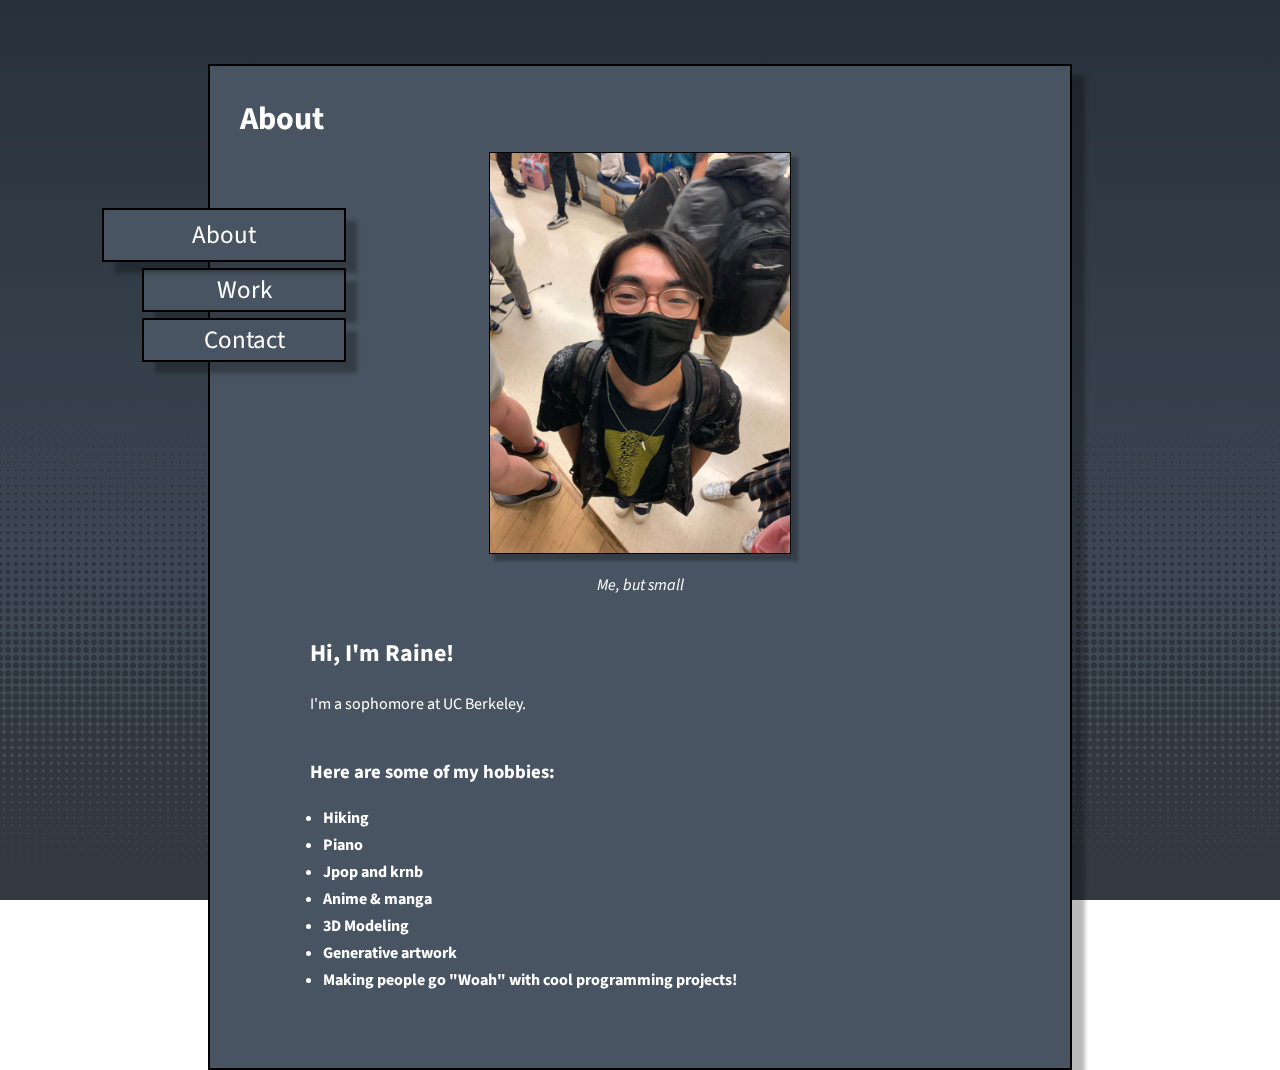
<file: index.html>
<!DOCTYPE html>
<html lang="en">
  <head>
    <meta charset="UTF-8">
    <meta name="viewport" content="width=device-width, initial-scale=1.0">
    <title>About - Raine</title>
    <link rel="stylesheet" href="styles.css">
    <link href="https://fonts.googleapis.com/css2?family=Source+Sans+Pro&display=swap" rel="stylesheet"> 
    <author>raine</author>
  </head>
  <body>
    <div class="background"></div>
    <div class="halftone-background"></div>


    <div class="main">
  
      <div class="nav-bar">
        <a href="./index.html"><div class="nav-item" id="nav-selected">
          <span>About</span>
        </div></a>
        <a href="./work.html"><div class="nav-item">
          <span>Work</span>
        </div></a>
        <a href="./contact.html"><div class="nav-item">
          <span>Contact</span>
        </div></a>
      </div>
      <div class="page-content">
          <h1>About</h1>
          <div class="image-container">
            <img src="./assets/smolme.JPEG" width=300px alt="Small me">
            <span>Me, but small</span>
          </div>
          <div class="page-text">
            <h2>Hi, I'm Raine!</h2>
            <br>
            <p>I'm a sophomore at UC Berkeley.</p>
            <br>
            <br>
            <h3>Here are some of my hobbies: </h3>
            <br>
            <ul>
              <li><h4>Hiking</h4></li>
              <li><h4>Piano</h4></li>
              <li><h4>Jpop and krnb</h4></li>
              <li><h4>Anime & manga</h4></li>
              <li><h4>3D Modeling</h4></li>
              <li><h4>Generative artwork</h4></li>
              <li><h4>Making people go "Woah" with cool programming projects!</h4></li>
            </ul> 
            <br>
          </div>
          
          
          
      </div>
      

    </div>
    
  </body>
</html>
</file>
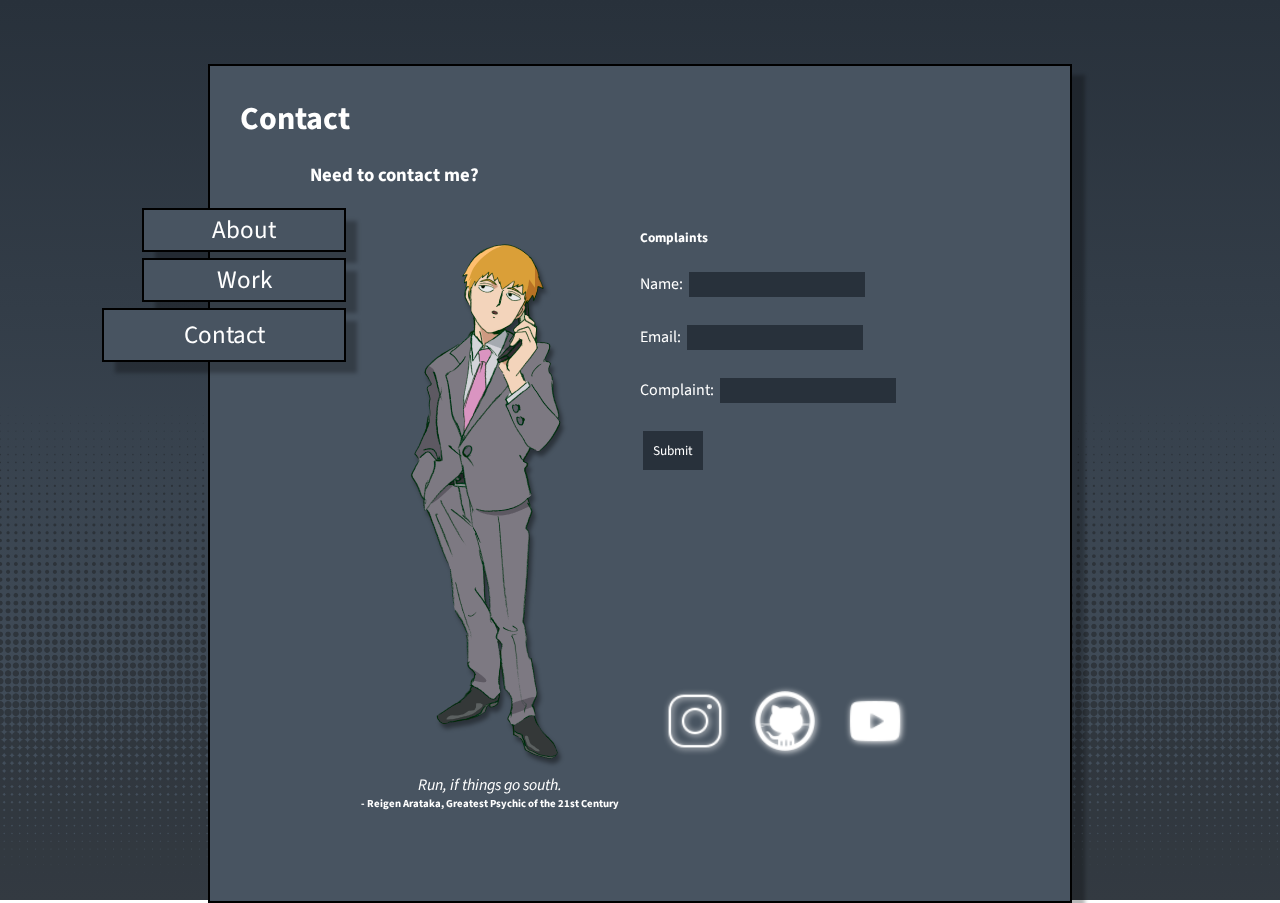
<file: contact.html>
<!DOCTYPE html>
<html lang="en">
  <head>
    <meta charset="UTF-8">
    <meta name="viewport" content="width=device-width, initial-scale=1.0">
    <title>Contact - Raine</title>
    <link rel="stylesheet" href="styles.css">
    <link href="https://fonts.googleapis.com/css2?family=Source+Sans+Pro&display=swap" rel="stylesheet"> 
  </head>
  <body>
    <div class="background"></div>
    <div class="halftone-background"></div>

    <div class="main">
  
      <div class="nav-bar">
        <a href="./index.html"><div class="nav-item">
          <span>About</span>
        </div></a>
        <a href="./work.html"><div class="nav-item">
          <span>Work</span>
        </div></a>
        <a href="./contact.html"><div class="nav-item"  id="nav-selected">
          <span>Contact</span>
        </div></a>
      </div>
      <div class="page-content">
          <h1>Contact</h1>
          
          <div class="page-text">
            <h3>Need to contact me?</h3>
            <div class="grid-container">
                <div class="item1">
                  <img class="reigen" src="./assets/reigen.png" alt="reigen arataka from mob psycho" id="reigen">
                  <p><i>Run, if things go south.</i></p>
                  <h6> - Reigen Arataka, Greatest Psychic of the 21st Century</h6>
                </div>
                <div class="item2">
                  <form id="myForm">
                    <h5>Complaints</h5>
                    <br>
                    <label>Name: </label>
                    <input type="text" id="name">
                    <br>
                    <br>
                    <label>Email: </label>
                    <input type="text" id="email">
                    <br>
                    <br>
                    <label>Complaint: </label>
                    <input type="text" id="complaint">
                    <br>
                    <br>
                    <input type="submit" id="submit" onclick="
                    document.getElementById('reigen').classList.add('reigen-spin');
                    console.log('start');
                    setTimeout( function() { 
                      document.getElementById('reigen').classList.remove('reigen-spin');
                      console.log('end'); 
                    } , 1500);
                    ">
                    <script>         document.addEventListener('DOMContentLoaded', (event) => {
                      document.getElementById("myForm").addEventListener("submit", function(e) {
                          e.preventDefault() // Cancel the default action

                      });
                  });</script>
                  </form>
                </div>  
                <div class="item3">
                  <a class="media-icon-container" href="https://www.instagram.com/csgradle/" target="_blank">
                    <img class="media-icon" src="./assets/icon-instagram.png" alt="Instagram" />
                  </a>
                  <a class="media-icon-container" href="https://github.com/koizura" target="_blank">
                    <img class="media-icon" src="./assets/icon-github.png" alt="Github" />
                  </a>
                  <a class="media-icon-container" href="https://www.youtube.com/channel/UC0Q75fuJlbfw2oE8TlBVJtQ" target="_blank">
                    <img class="media-icon" src="./assets/icon-youtube.png" alt="Youtube" />
                  </a>
                </div>
              </div>
            
          </div>
          
          
          
      </div>
      

    </div>
    
  </body>
</html>
</file>
<file: styles.css>
* {
    margin: 0;
    padding: 0;
    border: none;

    color: rgb(255, 255, 255);
    font-family: 'Source Sans Pro', sans-serif;
  }

a:link { text-decoration: none; }
a:visited { text-decoration: none; }
a:hover { text-decoration: none; }
a:active { text-decoration: none; } 

.background {
    background-image: linear-gradient(to bottom,#28313B, #485461);
    position:fixed;
    top: 0px;
    left: 0px;
    width:100%;
    height: 100%;
}
.halftone-background {
    position:fixed;
    width:100%;
    bottom:0px;
    left: 0px;
    height: 500px;
    background-image: url("./assets/halftone.png");
    background-repeat: repeat;
    background-size: 500px;
    transform:scaleY(-1);
    opacity: 50%;
    filter:hue-rotate(230deg);

}
.main {
    top: 0px;
    left: 0px;
    width: 100%;
    height:100%;
    position:absolute;
    /* background-image: linear-gradient(to bottom,#28313B, #485461); */
}

.nav-bar {
    z-index: 0;
    width: 200px;
    height: 200px;
    position:absolute;
    left: calc(max(30% - 240px, 0px));
    top: 200px;

}
.nav-item {
    margin: 10px 0px 10px 0px;
    width: 200px;
    background-color: #485461;
    height:40px;
    text-align:center;
    display:flex;
    align-items: center;
    text-align:center;
    justify-content: center;
    outline: 2px solid black;
    box-shadow: 12px 12px 4px 1px #00000046;

    transition: 0.2s ease-in-out;

}
.nav-item span {
  font-size: 25px;
  text-decoration: none;
  font-style:normal;

}
#nav-selected {
    height: 50px;
    width: 240px;
    transform: translateX(-40px);
}
.nav-item:hover {
    height:60px;
    background-color: #6a7785;
}
.page-content {

    z-index: 3;
    width: 40%;

    min-width: 800px;
    min-height: 600px;
    
    border: 2px solid black;
    background-color: #485461;

    padding:30px;
    top: 10%;
    left: calc(50% - 400px);
    
    margin: auto;
    margin-top: 5%;
    margin-bottom: 30px;

    box-shadow: 12px 12px 4px 1px #00000046;
    transition: 0.2s ease-in-out;
}
.page-content:hover {
    box-shadow: 20px 16px 8px 5px #00000046;
}
.page-text {
    margin: 20px 70px 20px 70px;
}
.page-text ul {
    margin-left: 13px;
}
.page-text li {
    margin-bottom: 5px;
}

.image-container {
    display:flex;
    flex-direction: column;
    align-items: center;
    margin: 10px;
}
.image-container img {
    border: 1px solid black;
    box-shadow: 6px 6px 3px 1px #00000046;
    transition: 0.2s ease-in-out;

}
.image-container img:hover {
    transform: translateZ(24px) rotateY(8deg) rotateZ(-2deg) translateY(-5px);
    box-shadow: 12px 15px 5px 1px #00000046;

}
.image-container span {
    margin: 20px;
    font-style:italic;
}

.item1 { 
    grid-area: image;
    text-align: center;
}
.reigen {
    transform: rotate3d(0, 1, 0, 0deg);
}
#reigen {
    transition: 0.4s ease-out;
    filter: drop-shadow(3px 5px 2px rgb(0 0 0 / 0.4));
}
#reigen:hover {
    transform: translateY(-10px) scale(1.1) rotateZ(-5deg);
    filter: drop-shadow(3px 20px 5px rgb(0 0 0 / 0.4));
}
.reigen-spin {
    animation: spin 1.5s forwards;
}
@keyframes spin {
    0% {
        transform: rotate3d(0, 1, 0, 0deg);
    }
    100% {
        transform: rotate3d(0, 1, 0, 360deg);
    }
}

.item2 { grid-area: complaint; }
input {
    background-color: #28313B;
    padding: 3px;
    margin: 3px;
}
#submit {
    padding:10px;
    cursor: pointer;
    transition: 0.2s ease-in-out;
}
#submit:hover {
    background-color: aliceblue;
    color:black;
}
.item3 { 
    grid-area: socials;
    display:flex;
    align-items: center;
    justify-content: center;
    
}
.media-icon-container {
    cursor:pointer;
}
.media-icon  {
    height: 60px;
    margin: 15px;
    transition: 0.2s ease-in-out;
    filter: invert() drop-shadow(1px 1px 3px rgb(255, 255, 255));
}
.media-icon:hover {
    scale: 1.3;
    transform: rotateZ(360deg);
    filter:invert() brightness(0) drop-shadow(1px 1px 3px rgb(0, 0, 0));
}

.grid-container {
    display: grid;
    grid-template-areas:
      'image image image complaint complaint complaint'
      'image image image complaint complaint complaint'
      'image image image socials socials socials';
    gap: 10px;

    padding: 40px;
  }




.center-flex {
    display:flex;
    flex-direction: column;
    justify-content: center;
    align-items: center;
}
.text-container {
    text-align: center;
    margin: 30px;
}
.game-thumb {
    margin-bottom: 40px; 
}
.works-page img {
    

    border: 1px solid black;
    box-shadow: 6px 6px 3px 1px #00000046;
    transition: 0.2s ease-in-out;

}
.works-page img:hover {
    transform: translateZ(24px) rotateY(8deg) rotateZ(-2deg) translateY(-5px);
    box-shadow: 12px 15px 5px 1px #00000046;

}
</file>
